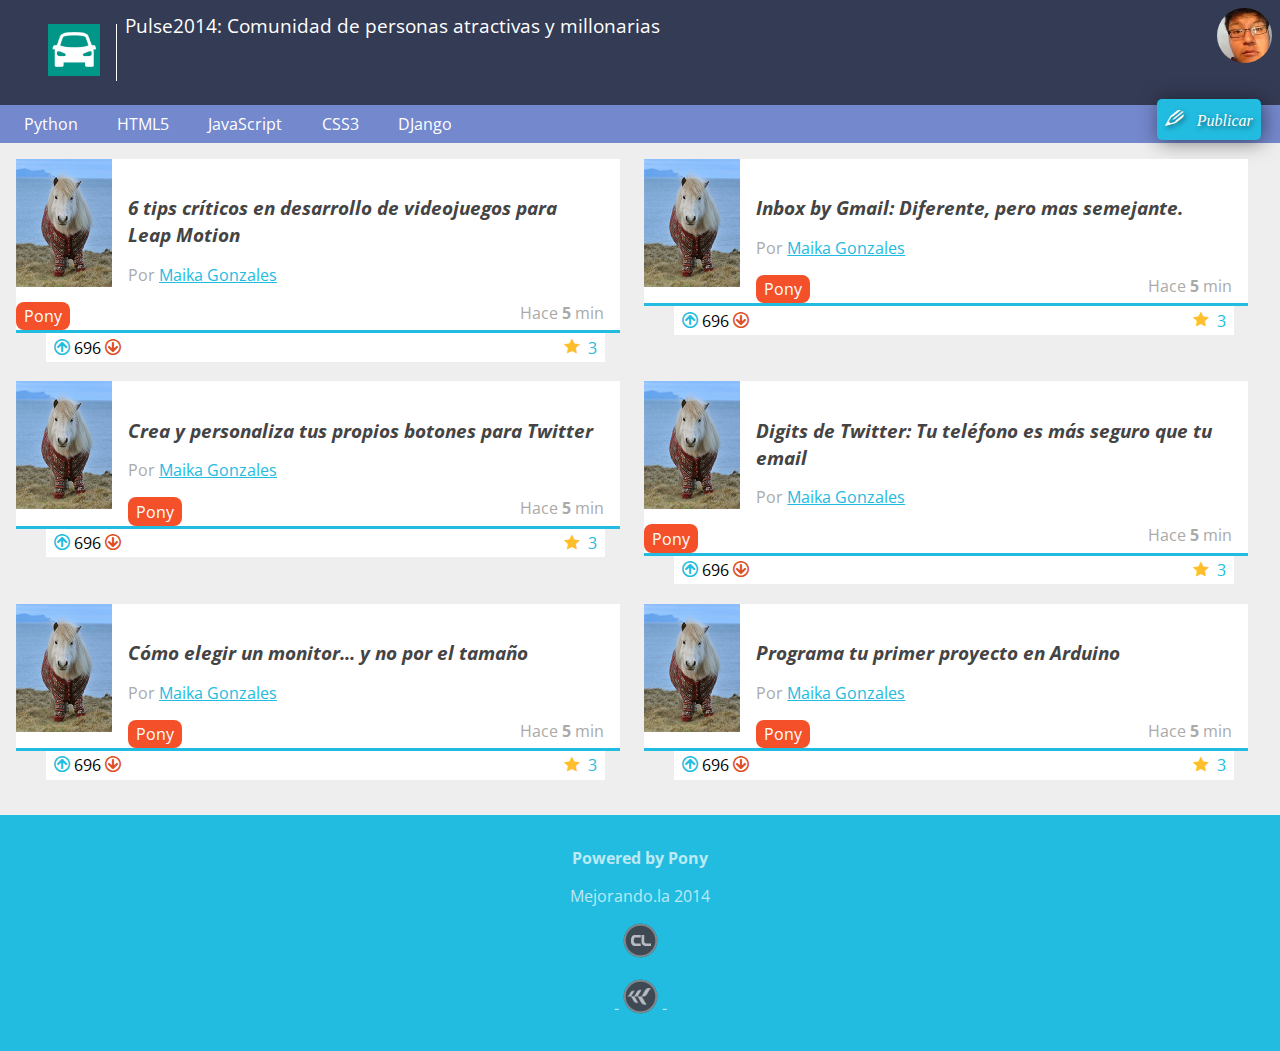
<file: index.html>
<!DOCTYPE html>
<html lang="es">
<head>
	<meta charset="utf-8"/>
	<meta name="description" content="Proyecto de la primera generacion del 2014 del curso de diseño web online"/>
	<meta name="viewport" content="width=device-width, minimum-scale=1, maximum-scale=1"/>
	<title>Pulse2014: Comunidad online de gente atractiva</title>
	<link href='http://fonts.googleapis.com/css?family=Open+Sans:400,700' rel='stylesheet' type='text/css'>
	<link rel="stylesheet" type="text/css" href="estilos/normalize.css">
	<link rel="stylesheet" type="text/css" href="estilos/estilos.css">
</head>
<body>
	<header>
		<figure id="logo">
			<img src="imagenes/logo.png"/>
		</figure>
		<h1>Pulse2014: Comunidad de personas atractivas y millonarias</h1>
		<figure id="avatar"></figure>
	</header>
	<nav>
		<ul>
			<li><a href="#">Python</a></li>
			<li><a href="#">HTML5</a></li>
			<li><a href="#">JavaScript</a></li>
			<li><a href="#">CSS3</a></li>
			<li><a href="#">DJango</a></li>
			<li id="publicar_nav"><a href="#" class="icon-pencil">Publicar</a></li>
		</ul>
	</nav>
	<form action="" id="formulario" class="formulario">
		<input type="text" placeholder="Titulo" id="titulo" required>
		<input type="url" placeholder="Link" id="link" required>
		<input type="submit" value="Agregar">
	</form>
	<aside id="mapasDeMiLocacion">
			<div id="clima"></div>
			<div id="geo"></div>
		</aside>
	<section id="contenido">
		<article class="item">
			<figure class="imagen_item">
				<img src="imagenes/pony.png"/>
			</figure>
			<h2 class="titulo_item">
				<a href="#">6 tips críticos en desarrollo de videojuegos para Leap Motion</a>
			</h2>
			<div class="autor_item">
				Por <a href="#">Maika Gonzales</a>
			</div>
			<div class="datos_item">
				<a href="#" class="tag_item">Pony</a>
				<span class="fecha_item">Hace <strong>5</strong> min</span>
				
			</div>
			<div class="votacion">
				<a href="#" class="up icon-a-up"></a>
				696
				<a href="#" class="down icon-a-down"></a>
				<a href="#" class="comentarios_item">3</a>
				<a href="#" class="guardar_item icon-star"></a>
			</div>
		</article>
		<article class="item">
			<figure class="imagen_item">
				<img src="imagenes/pony.png"/>
			</figure>
			<h2 class="titulo_item">
				<a href="#">Inbox by Gmail: Diferente, pero mas semejante.</a>
			</h2>
			<div class="autor_item">
				Por <a href="#">Maika Gonzales</a>
			</div>
			<div class="datos_item">
				<a href="#" class="tag_item">Pony</a>
				<span class="fecha_item">Hace <strong>5</strong> min</span>
				
			</div>
			<div class="votacion">
				<a href="#" class="up icon-a-up"></a>
				696
				<a href="#" class="down icon-a-down"></a>
				<a href="#" class="comentarios_item">3</a>
				<a href="#" class="guardar_item icon-star"></a>
			</div>
		</article>
		<article class="item">
			<figure class="imagen_item">
				<img src="imagenes/pony.png"/>
			</figure>
			<h2 class="titulo_item">
				<a href="#">Crea y personaliza tus propios botones para Twitter</a>
			</h2>
			<div class="autor_item">
				Por <a href="#">Maika Gonzales</a>
			</div>
			<div class="datos_item">
				<a href="#" class="tag_item">Pony</a>
				<span class="fecha_item">Hace <strong>5</strong> min</span>
				
			</div>
			<div class="votacion">
				<a href="#" class="up icon-a-up"></a>
				696
				<a href="#" class="down icon-a-down"></a>
				<a href="#" class="comentarios_item">3</a>
				<a href="#" class="guardar_item icon-star"></a>
			</div>
		</article>
		<article class="item">
			<figure class="imagen_item">
				<img src="imagenes/pony.png"/>
			</figure>
			<h2 class="titulo_item">
				<a href="#">Digits de Twitter: Tu teléfono es más seguro que tu email</a>
			</h2>
			<div class="autor_item">
				Por <a href="#">Maika Gonzales</a>
			</div>
			<div class="datos_item">
				<a href="#" class="tag_item">Pony</a>
				<span class="fecha_item">Hace <strong>5</strong> min</span>
				
			</div>
			<div class="votacion">
				<a href="#" class="up icon-a-up"></a>
				696
				<a href="#" class="down icon-a-down"></a>
				<a href="#" class="comentarios_item">3</a>
				<a href="#" class="guardar_item icon-star"></a>
			</div>
		</article>
		<article class="item">
			<figure class="imagen_item">
				<img src="imagenes/pony.png"/>
			</figure>
			<h2 class="titulo_item">
				<a href="#">Cómo elegir un monitor... y no por el tamaño</a>
			</h2>
			<div class="autor_item">
				Por <a href="#">Maika Gonzales</a>
			</div>
			<div class="datos_item">
				<a href="#" class="tag_item">Pony</a>
				<span class="fecha_item">Hace <strong>5</strong> min</span>
				
			</div>
			<div class="votacion">
				<a href="#" class="up icon-a-up"></a>
				696
				<a href="#" class="down icon-a-down"></a>
				<a href="#" class="comentarios_item">3</a>
				<a href="#" class="guardar_item icon-star"></a>
			</div>
		</article>
		<article class="item">
			<figure class="imagen_item">
				<img src="imagenes/pony.png"/>
			</figure>
			<h2 class="titulo_item">
				<a href="#">Programa tu primer proyecto en Arduino</a>
			</h2>
			<div class="autor_item">
				Por <a href="#">Maika Gonzales</a>
			</div>
			<div class="datos_item">
				<a href="#" class="tag_item">Pony</a>
				<span class="fecha_item">Hace <strong>5</strong> min</span>
				
			</div>
			<div class="votacion">
				<a href="#" class="up icon-a-up"></a>
				696
				<a href="#" class="down icon-a-down"></a>
				<a href="#" class="comentarios_item">3</a>
				<a href="#" class="guardar_item icon-star"></a>
			</div>
		</article>
	</section>
	<footer>
		<p><strong>Powered by Pony</strong></p>
		<p>Mejorando.la 2014</p>
	</footer>
	<script src="http://code.jquery.com/jquery-1.10.1.min.js"></script>
	<script src="javascript/formulario.js"></script>
	<script src="javascript/ajax.js"></script>
	<script>
		$(function(){
			var geo = navigator.geolocation;

			function geo_exito(position){
				var lat = position.coords.latitude;
				var lon = position.coords.longitude;

				var mapa = new Image();
				mapa.src = "http://maps.googleapis.com/maps/api/staticmap?center="+lat+","+lon+"&zoom=12&size=200x200&sensor=false";

				$('#geo').append(mapa);

				obtenerGeoInformacion(lat, lon);
			}

			function geo_error(){
				console.log("Hmmm... esto es incomodo, nose donde estas");
			}

			geo.getCurrentPosition(geo_exito, geo_error, {
				enableHighAccuracy: true,
				timeout: 5000,
				maximumAge: 0
			});

			loadLogos();
			loadUser();
		});
	</script>
</body>
</html>
</file>
<file: estilos/estilos.css>
@font-face {
	font-family: 'icomoon';
	src:url('fuentes/icomoon.eot?n86n99');
	src:url('fuentes/icomoon.eot?#iefixn86n99') format('embedded-opentype'),
		url('fuentes/icomoon.woff?n86n99') format('woff'),
		url('fuentes/icomoon.ttf?n86n99') format('truetype'),
		url('fuentes/icomoon.svg?n86n99#icomoon') format('svg');
	font-weight: normal;
	font-style: normal;
}

[class^="icon-"], [class*=" icon-"] {
	font-family: 'icomoon';
	speak: none;
	font-style: normal;
	font-weight: normal;
	font-variant: normal;
	text-transform: none;
	line-height: 1;

	/* Better Font Rendering =========== */
	-webkit-font-smoothing: antialiased;
	-moz-osx-font-smoothing: grayscale;
}

.icon-pencil:before {
	content: "\e600";
	margin-right: 0.5em;
}
.icon-star:before {
	content: "\e601";
	color: #ffbe2c;
	margin-right: 0.5em;
	position: relative;
	top: 0.1em;
}
.icon-a-up:before {
	content: "\e602";
}
.icon-a-down:before {
	content: "\e603";
	color: #dd4f24;
}


a{
	color: #22BCE0;
}

body{
	background: #EEEEEE;
	font-family: "Open Sans";
	font-size: 16px;
}

footer{
	color: rgba(255,255,255,0.7);
	background: #22BCE0;
	text-align: center;
	padding: 1em;
}

footer p:first-child{
	margin-bottom: 0;
}

footer p:last-child{
	margin-top: 0;
}

footer p:last-child:before{
	content: "- ";
}

footer p:last-child:after{
	content: " -";
}

header{
	background: #343b54;
	color: white;
	padding: 0.5em;
	overflow: hidden;
	position: relative;
}

header figure{
	float: left;
}

header h1{
	font-size: 1.2em;
	font-weight: normal;
	margin: 0.2em 70px 0 0;
}

aside{
	display: none;
}

header #avatar{
	margin: 0.5em 0.5em 0 0;
	position: absolute;
	right: 0;
	top: 0;
}

header #avatar img{
	border-radius: 50%;
	width: 55px;
}

header #logo{
	/*-webkit-transform: rotate(90deg);
	-moz-transform: rotate(90deg);
	-ms-transform: rotate(90deg);
	-o-transform: rotate(90deg);*/
	border-right: 1px solid white;
	margin-right: 0.5em;
}

header #logo img{
	margin-right: 0.5em;
	padding-right: 0.5em;
	width: 52px;
	-webkit-transition: 0.5s;
}

header #logo img:hover{
	-webkit-transform: rotate(360deg);
}

nav{
	background: #7488cd;
	padding: 0 5em 0 1em;
	position: relative;
}

nav ul{
	list-style: none;
	margin: 0;
	padding: 0;
}

nav ul li{
	display: inline-block;
	margin: 0 1.2em 0 0;
}

nav ul li a{
	color: white;
	display: block;
	padding: 0.5em;
	-webkit-transition: 0.3s;
	text-decoration: none;
}

nav ul #publicar_nav{
	position: absolute;
	top: -0.4em;
	right: 0;
}

nav ul #publicar_nav a{
	background: #22BCE0;
	border-radius: 5px;
	box-shadow: rgba(0,0,0,0.5) 2px 2px 20px;
	font-style: italic;
	padding: 0.8em 0.5em 0.8em 2.5em;
	text-decoration: none;
	text-shadow: rgba(0,0,0,0.5) 2px 2px 5px;
}

nav ul #publicar_nav a:before{
	position: absolute;
	left: 0.5em;
	top: 0.7em;
}

nav ul #publicar_nav a:hover:before{
	font-size: 20px;
}

nav ul li a:hover{
	background: #343b54;
}

#contenido{
	margin: 1em;
}

#contenido .item{
	background: white;
	border-bottom: 3px solid #22BCE0;
	position: relative;
	margin-bottom: 3em;
}

#contenido .item .datos_item{
	text-align: right;
	margin: 1em 1em 0 0;
}

#contenido .item .datos_item .fecha_item{
	color: #AAA;
}

#contenido .item .datos_item .tag_item{
	background: #F4502A;
	color: white;
	text-decoration: none;
	display: inline-block;
	padding: 0.2em 0.5em;
	float: left;
	border-radius: 0.5em;
}

#contenido .item .autor_item{
	color: #AAA;
}

#contenido .item .imagen_item{
	float: left;
	margin: 0 1em 0 0;
}

#contenido .item .imagen_item img{
	width: 96px;
}

#contenido .item .titulo_item{
	font-size: 1.2em;
	font-style: italic;
	padding: 1em 1em 0 0; 
}

#contenido .item .titulo_item a{
	color: #444;
	text-decoration: none;
}

#contenido .item .votacion{
	background: white;
	position: absolute;
	top: 100%;
	width: 90%;
	left: 5%;
	padding: 0.2em 0.5em;
	margin-top: 3px;
	border-radius: 0,0,0.5em,0.5em;
}

#contenido .item .votacion a{
	text-decoration: none;
}

#contenido .item .votacion .comentarios_item,
#contenido .item .votacion .guardar_item{
	float: right;
}


@media screen and (min-width: 800px){
	
	#contenido {
		overflow: hidden;
	}

	aside{
		display: block;
		float: right;
		margin: 1em;
	}

	#mapasDeMiLocacion{
		display: block;
	}

	#contenido .item{
		width: 49%;
		float: left;
	}

	#contenido .item:nth-child(odd){
		margin-right: 2%;
	}
}

.formulario{
	text-align: right;
	padding: 1em;
	display: none;
}

.formulario input{
	border-radius: 1px;
	padding: 0.2em 0.6em;
}

.formulario input[type="text"],
.formulario input[type="url"]{
	border: 1px solid #888;
}

.formulario input[type="submit"]{
	background: #22BCE0;
	border-radius: 5px;
	box-shadow: rgba(0,0,0,0.5) 2px 2px 20px;
	font-style: italic;
	padding: 0.2em;
	text-shadow: rgba(0,0,0,0.5) 2px 2px 5px;
	color: white;
}
</file>
